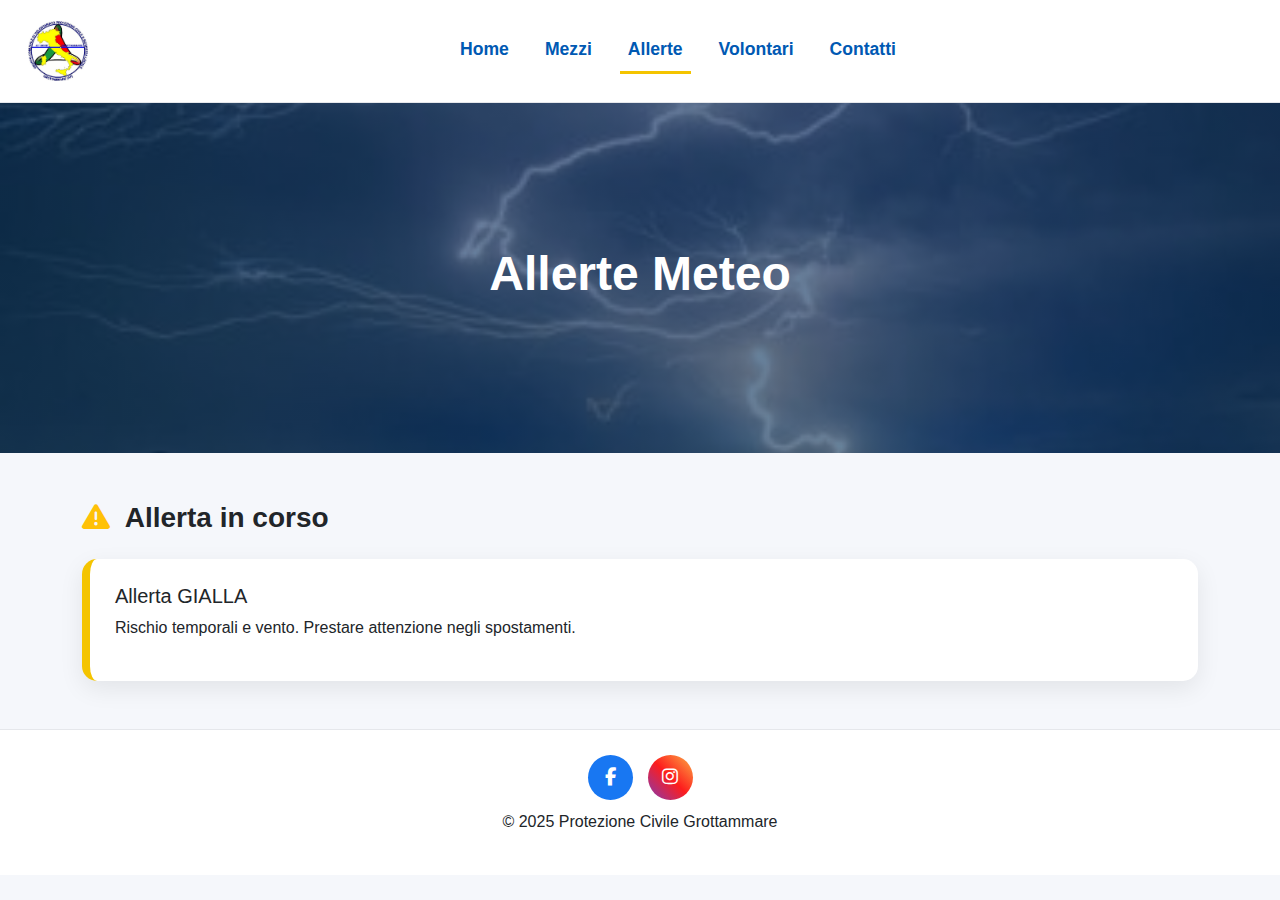
<file: allerte.html>
<!DOCTYPE html>
<html lang="it">
<head>
<meta charset="UTF-8">
<meta name="viewport" content="width=device-width, initial-scale=1">
<title>Allerte - Protezione Civile Grottammare</title>

<link rel="icon" type="image/png" href="img/logo.png">

<link href="https://cdn.jsdelivr.net/npm/bootstrap@5.3.2/dist/css/bootstrap.min.css" rel="stylesheet">
<link rel="stylesheet" href="https://cdnjs.cloudflare.com/ajax/libs/font-awesome/6.5.0/css/all.min.css">

<style>
:root {
  --primary: #0059b3;
  --accent: #f4c400;
  --bg: #f5f7fb;
  --card: #ffffff;
  --border: #e5e7eb;
}

/* BASE */
body {
  font-family: 'Inter', sans-serif;
  background: var(--bg);
  margin: 0;
}

/* NAVBAR (IDENTICA A MEZZI) */
.navbar {
  background: #ffffff;
  border-bottom: 1px solid var(--border);
  padding: 1rem;
}

.navbar-brand img {
  height: 60px;
}

.nav-link {
  font-size: 1.1rem;
  font-weight: 800;
  color: var(--primary) !important;
  margin: 0 10px;
}

.nav-link.active {
  border-bottom: 3px solid var(--accent);
}

/* HERO */
.hero {
  position: relative;
  height: 350px;
  background:
    linear-gradient(rgba(0,48,98,0.6), rgba(0,48,98,0.6)),
    url('img/Meteo.jpeg') center/cover no-repeat;
  display: flex;
  align-items: center;
  justify-content: center;
  color: white;
}

.hero h1 {
  font-size: 3rem;
  font-weight: 900;
}

/* BOX ALLERTA */
.alert-box {
  background: white;
  padding: 25px;
  border-radius: 15px;
  box-shadow: 0 8px 25px rgba(0,0,0,0.08);
  border-left: 8px solid #ccc;
  transition: 0.3s;
}

/* COLORI DINAMICI */
.gialla { border-color: #f4c400; }
.arancione { border-color: orange; }
.rossa { border-color: red; }
.verde { border-color: green; }

/* FOOTER IDENTICO A MEZZI */
footer {
  background: #ffffff;
  border-top: 1px solid var(--border);
  padding: 25px;
  text-align: center;
}

.social-links {
  display: flex;
  justify-content: center;
  gap: 15px;
  margin-bottom: 10px;
}

.social-links a {
  width: 45px;
  height: 45px;
  border-radius: 50%;
  display: flex;
  align-items: center;
  justify-content: center;
  color: white;
  font-size: 18px;
  text-decoration: none;
}

.social-facebook { background: #1877f2; }
.social-instagram { background: linear-gradient(45deg,#833ab4,#fd1d1d,#fcb045); }

</style>
</head>

<body>

<!-- NAVBAR -->
<header class="navbar navbar-expand-lg sticky-top">
  <div class="container-fluid">
    <a class="navbar-brand" href="index.html">
      <img src="img/logo.png">
    </a>

    <button class="navbar-toggler" data-bs-toggle="collapse" data-bs-target="#nav">
      <i class="fas fa-bars"></i>
    </button>

    <div class="collapse navbar-collapse justify-content-center" id="nav">
      <ul class="navbar-nav">
        <li class="nav-item"><a class="nav-link" href="index.html">Home</a></li>
        <li class="nav-item"><a class="nav-link" href="mezzi.html">Mezzi</a></li>
        <li class="nav-item"><a class="nav-link active" href="allerte.html">Allerte</a></li>
        <li class="nav-item"><a class="nav-link" href="volontari.html">Volontari</a></li>
        <li class="nav-item"><a class="nav-link" href="contatti.html">Contatti</a></li>
      </ul>
    </div>
  </div>
</header>

<!-- HERO -->
<section class="hero">
  <h1>Allerte Meteo</h1>
</section>

<main class="container py-5">

  <h3 class="fw-bold mb-4">
    <i class="fas fa-triangle-exclamation text-warning me-2"></i>
    Allerta in corso
  </h3>

  <!-- QUI CAMBI SOLO CLASSE -->
  <div id="alertBox" class="alert-box gialla">
    <h5>Allerta GIALLA</h5>
    <p>Rischio temporali e vento. Prestare attenzione negli spostamenti.</p>
  </div>

</main>

<!-- FOOTER -->
<footer>

  <div class="social-links">
    <a class="social-facebook" href="https://www.facebook.com/" target="_blank">
      <i class="fab fa-facebook-f"></i>
    </a>
    <a class="social-instagram" href="https://www.instagram.com/" target="_blank">
      <i class="fab fa-instagram"></i>
    </a>
  </div>

  <p>© 2025 Protezione Civile Grottammare</p>

</footer>

<script src="https://cdn.jsdelivr.net/npm/bootstrap@5.3.2/dist/js/bootstrap.bundle.min.js"></script>

</body>
</html>
</file>
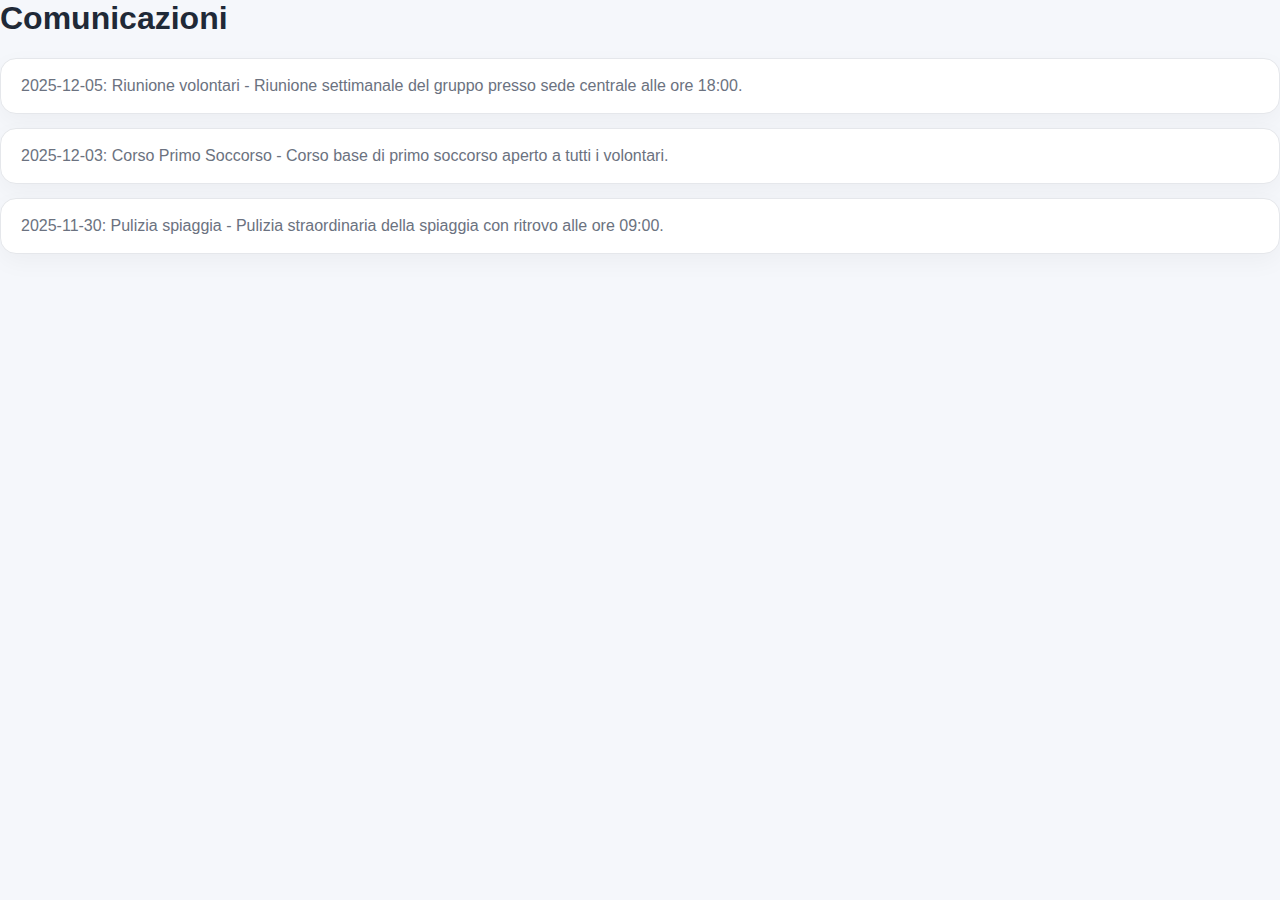
<file: comunicazioni.html>
<html>
<head>
<title>Comunicazioni</title>
<link rel="stylesheet" href="css/style.css">
</head>
<body>
<h1>Comunicazioni</h1>
<div id="comms"></div>
<script>
fetch('data/comunicazioni.json')
  .then(res => res.json())
  .then(comms => {
    const container = document.getElementById('comms');
    comms.forEach(c => {
      const div = document.createElement('div');
      div.className = 'comm';
      div.innerText = `${c.data}: ${c.titolo} - ${c.messaggio}`;
      container.appendChild(div);
    });
  });
</script>
</body>
</html>
</file>
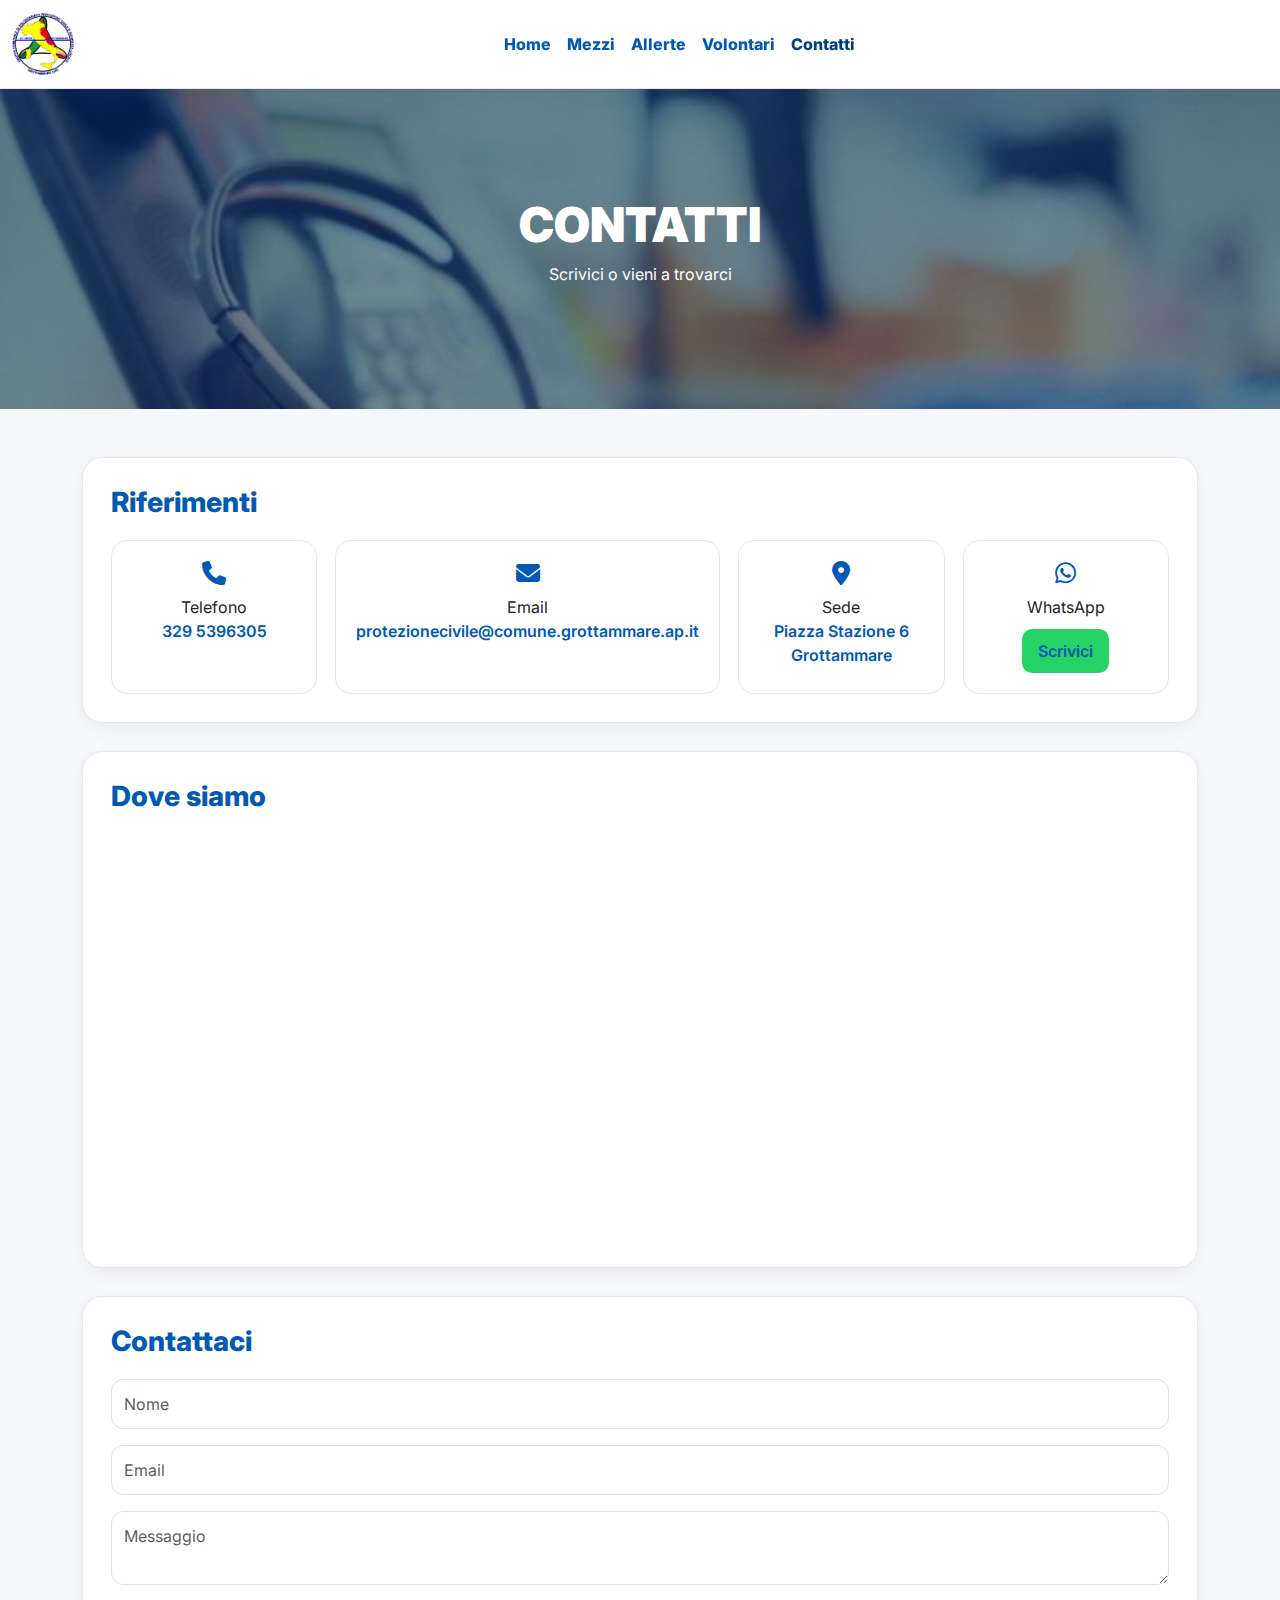
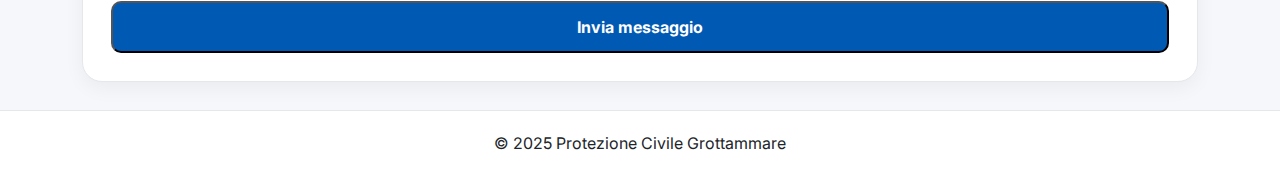
<file: contatti.html>
<!DOCTYPE html>
<html lang="it">
<head>
  <meta charset="UTF-8" />
  <meta name="viewport" content="width=device-width, initial-scale=1" />
  <title>Contatti - Protezione Civile Grottammare</title>

  <link rel="icon" type="image/png" href="img/logo.png" />

  <link rel="preconnect" href="https://fonts.googleapis.com">
  <link href="https://fonts.googleapis.com/css2?family=Inter:wght@400;600;800&display=swap" rel="stylesheet">

  <link href="https://cdn.jsdelivr.net/npm/bootstrap@5.3.2/dist/css/bootstrap.min.css" rel="stylesheet"/>
  <link rel="stylesheet" href="https://cdnjs.cloudflare.com/ajax/libs/font-awesome/6.5.0/css/all.min.css"/>

  <style>
    :root {
      --primary: #0059b3;
      --primary-dark: #003f80;
      --accent: #25D366;
      --bg: #f5f7fb;
      --card: #ffffff;
      --border: #e5e7eb;
      --radius: 20px;
    }

    body {
      font-family: 'Inter', sans-serif;
      background: var(--bg);
      margin: 0;
      display: flex;
      flex-direction: column;
      min-height: 100vh;
    }

    main { flex: 1; }

    /* NAVBAR */
    .navbar {
      background: #fff;
      border-bottom: 1px solid var(--border);
      box-shadow: 0 4px 18px rgba(0,0,0,0.04);
    }

    .navbar-brand img { height: 62px; }

    .nav-link {
      font-weight: 800;
      color: var(--primary) !important;
    }

    .nav-link.active { color: var(--primary-dark) !important; }

    /* HERO */
    .hero {
      min-height: 320px;
      display: flex;
      align-items: center;
      justify-content: center;
      text-align: center;
      background: linear-gradient(rgba(0,48,98,0.6), rgba(0,48,98,0.5)), url('img/contatti.jpg') center/cover;
      color: white;
    }

    .hero h1 {
      font-size: 3rem;
      font-weight: 900;
      text-transform: uppercase;
    }

    /* CARD */
    .content-card {
      background: var(--card);
      border: 1px solid var(--border);
      border-radius: var(--radius);
      padding: 28px;
      margin-bottom: 28px;
      box-shadow: 0 6px 20px rgba(0,0,0,0.05);
    }

    .section-title {
      font-weight: 800;
      color: var(--primary);
      margin-bottom: 20px;
    }

    /* GRID CONTATTI */
    .contacts-grid {
      display: grid;
      grid-template-columns: repeat(4,1fr);
      gap: 18px;
    }

    .contact-card {
      background: #fff;
      border: 1px solid var(--border);
      border-radius: 16px;
      padding: 20px;
      text-align: center;
      transition: .2s;
    }

    .contact-card:hover {
      transform: translateY(-4px);
    }

    .contact-card i {
      font-size: 1.5rem;
      color: var(--primary);
      margin-bottom: 10px;
    }

    .contact-card a {
      text-decoration: none;
      color: var(--primary);
      font-weight: 600;
    }

    /* MAPPA */
    .map-box {
      border-radius: 20px;
      overflow: hidden;
      margin-top: 20px;
    }

    iframe {
      width: 100%;
      height: 400px;
      border: none;
    }

    /* FORM */
    .form-control {
      border-radius: 12px;
      padding: 12px;
    }

    .btn-main {
      background: var(--primary);
      color: #fff;
      border-radius: 10px;
      padding: 12px;
      font-weight: 700;
    }

    .btn-whatsapp {
      background: var(--accent);
      color: white;
      padding: 10px 16px;
      border-radius: 10px;
      display: inline-block;
      margin-top: 10px;
      text-decoration: none;
    }

    .loader, .success {
      display: none;
      margin-top: 10px;
      font-weight: 600;
    }

    .success {
      color: green;
    }

    footer {
      background: #fff;
      border-top: 1px solid var(--border);
      padding: 20px;
      text-align: center;
    }

    @media(max-width: 900px){
      .contacts-grid { grid-template-columns: 1fr; }
    }
  </style>
</head>

<body>

<header class="navbar navbar-expand-lg sticky-top">
  <div class="container-fluid">
    <a class="navbar-brand" href="index.html">
      <img src="img/logo.png">
    </a>
    <div class="collapse navbar-collapse justify-content-center">
      <ul class="navbar-nav">
        <li class="nav-item"><a class="nav-link" href="index.html">Home</a></li>
        <li class="nav-item"><a class="nav-link" href="mezzi.html">Mezzi</a></li>
        <li class="nav-item"><a class="nav-link" href="allerte.html">Allerte</a></li>
        <li class="nav-item"><a class="nav-link" href="volontari.html">Volontari</a></li>
        <li class="nav-item"><a class="nav-link active" href="contatti.html">Contatti</a></li>
      </ul>
    </div>
  </div>
</header>

<section class="hero">
  <div>
    <h1>Contatti</h1>
    <p>Scrivici o vieni a trovarci</p>
  </div>
</section>

<main class="container mt-5">

  <!-- CONTATTI -->
  <div class="content-card">
    <h3 class="section-title">Riferimenti</h3>

    <div class="contacts-grid">

      <div class="contact-card">
        <i class="fas fa-phone"></i>
        <div>Telefono</div>
        <a href="tel:+393295396305">329 5396305</a>
      </div>

      <div class="contact-card">
        <i class="fas fa-envelope"></i>
        <div>Email</div>
        <a href="mailto:protezionecivile@comune.grottammare.ap.it">
          protezionecivile@comune.grottammare.ap.it
        </a>
      </div>

      <div class="contact-card">
        <i class="fas fa-location-dot"></i>
        <div>Sede</div>
        <a href="https://www.google.com/maps?q=Piazza+Stazione+6,+Grottammare" target="_blank">
          Piazza Stazione 6<br>Grottammare
        </a>
      </div>

      <div class="contact-card">
        <i class="fab fa-whatsapp"></i>
        <div>WhatsApp</div>
        <a href="https://wa.me/393295396305" target="_blank" class="btn-whatsapp">
          Scrivici
        </a>
      </div>

    </div>
  </div>

  <!-- MAPPA -->
  <div class="content-card">
    <h3 class="section-title">Dove siamo</h3>

    <div class="map-box">
      <iframe src="https://www.google.com/maps?q=Piazza+Stazione+6,+Grottammare&output=embed"></iframe>
    </div>
  </div>

  <!-- FORM -->
  <div class="content-card">
    <h3 class="section-title">Contattaci</h3>

    <form id="form" action="https://formspree.io/f/yourformid" method="POST">

      <input type="text" class="form-control mb-3" name="name" placeholder="Nome" required>
      <input type="email" class="form-control mb-3" name="email" placeholder="Email" required>
      <textarea class="form-control mb-3" name="message" placeholder="Messaggio" required></textarea>

      <button class="btn-main w-100">Invia messaggio</button>

      <div class="loader" id="loader">Invio...</div>
      <div class="success" id="success">Messaggio inviato!</div>

    </form>
  </div>

</main>

<footer>
© 2025 Protezione Civile Grottammare
</footer>

<script>
const f = document.getElementById("form");
const loader = document.getElementById("loader");
const success = document.getElementById("success");

f.addEventListener("submit", async e => {
  e.preventDefault();
  loader.style.display="block";

  await fetch(f.action, {
    method:"POST",
    body:new FormData(f),
    headers:{'Accept':'application/json'}
  });

  loader.style.display="none";
  success.style.display="block";
  f.reset();
});
</script>

</body>
</html>
</file>
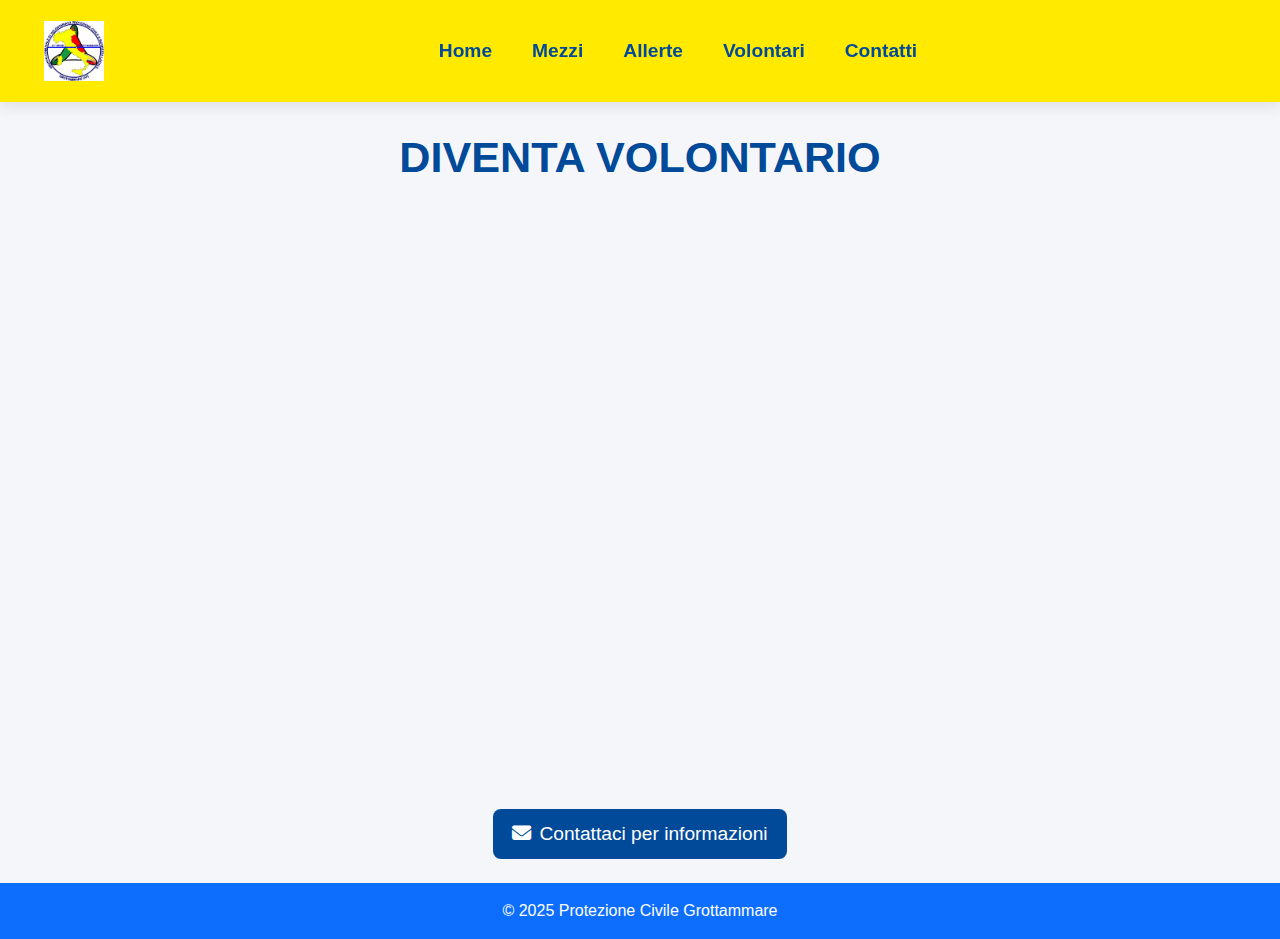
<file: volontari.html>
<!DOCTYPE html>
<html lang="it">
<head>
<meta charset="UTF-8">
<meta name="viewport" content="width=device-width, initial-scale=1">
<title>Diventa Volontario - Protezione Civile Grottammare</title>

<!-- Favicon -->
<link rel="icon" type="image/png" href="img/logo.png">

<!-- Bootstrap -->
<link href="https://cdn.jsdelivr.net/npm/bootstrap@5.3.2/dist/css/bootstrap.min.css" rel="stylesheet">

<!-- FontAwesome -->
<link rel="stylesheet" href="https://cdnjs.cloudflare.com/ajax/libs/font-awesome/6.5.0/css/all.min.css">

<!-- Custom Style -->
<style>
body {
  font-family: 'Poppins', sans-serif;
  background: #f5f6fa;
  color: #333;
  scroll-behavior: smooth;
}

/* Navbar */
.navbar {
  background: #ffea00; /* giallo Protezione Civile */
  padding: 1rem 2rem;
  box-shadow: 0 4px 15px rgba(0,0,0,0.1);
}
.navbar-brand img { height: 60px; transition: transform 0.3s; }
.navbar-brand img:hover { transform: scale(1.1); }
.nav-link {
  font-size: 1.2rem;
  margin: 0 12px;
  font-weight: 600;
  color: #004a99 !important; /* blu */
  position: relative;
  transition: 0.3s;
}
.nav-link:hover { color: #e67e22 !important; transform: translateY(-3px); }
.nav-link::after {
  content: "";
  position: absolute;
  width: 0;
  height: 3px;
  background: #e67e22; /* arancione/giallo scuro */
  bottom: -4px;
  left: 50%;
  transform: translateX(-50%);
  transition: 0.3s;
}
.nav-link:hover::after { width: 50%; }

/* Page Title */
.page-title {
  font-size: 2.7rem;
  font-weight: 900;
  color: #004a99;
  text-align: center;
  margin-top: 30px;
  text-transform: uppercase;
}

/* Card Custom */
.card-custom {
  border-radius: 14px;
  border: 2px solid #ffea00; /* bordo giallo */
  background: #fff;
  padding: 20px;
  margin-bottom: 20px;
  box-shadow: 0 4px 12px rgba(0,0,0,0.1);
  transition: transform 0.3s, box-shadow 0.3s, border-color 0.3s;
}
.card-custom:hover {
  transform: translateY(-5px);
  box-shadow: 0 8px 20px rgba(0,0,0,0.2);
  border-color: #004a99; /* bordo blu al hover */
}

/* Fade-in Animazione */
.fade-in { opacity: 0; transform: translateY(20px); animation: fadeInUp 0.8s forwards; }
@keyframes fadeInUp { to { opacity: 1; transform: translateY(0); } }

/* Pulsante Contatti */
.btn-custom {
  background: #004a99;
  color: #fff;
  font-size: 1.2rem;
  padding: 10px 18px;
  border-radius: 8px;
  transition: 0.3s;
}
.btn-custom:hover {
  background: #003976;
  transform: translateY(-3px);
}

/* Responsive Cards */
@media (min-width: 768px) {
  .card-col { display: flex; flex-wrap: wrap; gap: 20px; }
  .card-col .card-custom { flex: 1 1 calc(50% - 20px); }
}
@media (min-width: 1200px) {
  .card-col .card-custom { flex: 1 1 calc(33.33% - 20px); }
}
</style>
</head>

<body>

<header class="navbar navbar-expand-lg sticky-top">
  <div class="container-fluid">
    <a class="navbar-brand" href="index.html"><img src="img/logo.png" alt="Logo Protezione Civile Grottammare"></a>
    <button class="navbar-toggler" type="button" data-bs-toggle="collapse" data-bs-target="#navbarNav"><span class="navbar-toggler-icon"></span></button>
    <div class="collapse navbar-collapse justify-content-center" id="navbarNav">
      <ul class="navbar-nav align-items-center">
        <li class="nav-item"><a class="nav-link" href="index.html">Home</a></li>
        <li class="nav-item"><a class="nav-link" href="mezzi.html">Mezzi</a></li>
        <li class="nav-item"><a class="nav-link" href="allerte.html">Allerte</a></li>
        <li class="nav-item"><a class="nav-link active" href="volontari.html">Volontari</a></li>
        <li class="nav-item"><a class="nav-link" href="contatti.html">Contatti</a></li>
      </ul>
    </div>
  </div>
</header>

<h1 class="page-title">Diventa volontario</h1>

<div class="container mt-4">

  <div class="card-col">
    <!-- Chi può diventare volontario -->
    <div class="card-custom fade-in" style="animation-delay:0s">
      <h3><i class="fas fa-users me-2"></i>Chi può diventare volontario?</h3>
      <p>
        Chiunque abbia compiuto i 18 anni e voglia aiutare la comunità può entrare a far parte del 
        <strong>Gruppo Comunale di Protezione Civile di Grottammare</strong>.  
        Non è richiesta esperienza: la formazione viene fornita gratuitamente.
      </p>
    </div>

    <!-- Cosa fanno i volontari -->
    <div class="card-custom fade-in" style="animation-delay:0.2s">
      <h3><i class="fas fa-handshake-angle me-2"></i>Cosa fanno i volontari?</h3>
      <ul>
        <li>Supporto in caso di emergenze o calamità</li>
        <li>Attività di prevenzione sul territorio</li>
        <li>Assistenza durante eventi e manifestazioni</li>
        <li>Monitoraggi ambientali e meteo</li>
        <li>Formazione continua e esercitazioni</li>
      </ul>
    </div>

    <!-- Documenti -->
    <div class="card-custom fade-in" style="animation-delay:0.4s">
      <h3><i class="fas fa-file-arrow-down me-2"></i>Documenti da scaricare</h3>
      <p>Compila questi moduli e consegnali presso la sede della Protezione Civile:</p>
      <a href="doc/domanda_iscrizione.pdf" class="download-link" download>📄 Domanda di iscrizione volontario</a>
      <a href="doc/regolamento_gruppo.pdf" class="download-link" download>📘 Regolamento del gruppo comunale</a>
    </div>

    <!-- Quando e come presentare la richiesta -->
    <div class="card-custom fade-in" style="animation-delay:0.6s">
      <h3><i class="fas fa-file-signature me-2"></i>Quando e come presentare la richiesta</h3>
      <p>
        La domanda di iscrizione al gruppo comunale di Protezione Civile può essere presentata al Comune di Grottammare:
      </p>
      <ul>
        <li><strong>Di persona:</strong> presso l’Ufficio Protocollo</li>
        <li><strong>PEC:</strong> comune.grottammare.protocollo@emarche.it</li>
        <li><strong>Email:</strong> protocollo@comune.grottammare.ap.it</li>
      </ul>
    </div>
  </div>

  <!-- Pulsante contatti -->
  <div class="text-center mt-4">
    <a href="contatti.html" class="btn btn-custom"><i class="fas fa-envelope me-2"></i>Contattaci per informazioni</a>
  </div>

</div>

<footer class="bg-primary text-white text-center p-3 mt-4">
  © 2025 Protezione Civile Grottammare
</footer>

<script src="https://cdn.jsdelivr.net/npm/bootstrap@5.3.2/dist/js/bootstrap.bundle.min.js"></script>
</body>
</html>
</file>
<file: css/style.css>
:root {
  --primary: #0059b3;
  --primary-dark: #003f80;
  --accent: #f4c400;
  --text: #1f2937;
  --muted: #6b7280;
  --bg: #f5f7fb;
  --card: #ffffff;
  --border: #e5e7eb;
  --radius: 20px;
  --blue-soft: #eef5ff;
}

* {
  box-sizing: border-box;
}

html, body {
  margin: 0;
  padding: 0;
  min-height: 100%;
}

body {
  font-family: 'Inter', sans-serif;
  background: var(--bg);
  color: var(--text);
  scroll-behavior: smooth;
}

/* ===== NAVBAR BASE ===== */
.navbar {
  background: #ffffff;
  border-bottom: 1px solid var(--border);
  box-shadow: 0 4px 18px rgba(0, 0, 0, 0.04);
  padding: 0.95rem 1rem;
  transition: 0.25s ease;
}

.navbar-brand img {
  max-height: 62px;
  transition: transform 0.25s ease;
}

.navbar-brand img:hover {
  transform: scale(1.04);
}

.nav-link {
  font-size: 1.12rem;
  margin: 0 12px;
  font-weight: 800;
  color: var(--primary) !important;
  position: relative;
  transition: 0.25s ease;
}

.nav-link:hover,
.nav-link.active {
  color: var(--primary-dark) !important;
}

.nav-link::after {
  content: "";
  position: absolute;
  left: 50%;
  bottom: -6px;
  width: 0;
  height: 3px;
  border-radius: 30px;
  background: var(--accent);
  transform: translateX(-50%);
  transition: width 0.25s ease;
}

.nav-link:hover::after,
.nav-link.active::after {
  width: 60%;
}

.navbar-toggler {
  border: none;
  box-shadow: none !important;
}

/* ===== TITOLI GENERICI ===== */
.big-title {
  font-size: clamp(2.4rem, 5vw, 4rem);
  font-weight: 900;
  text-align: center;
  margin: 40px 0 20px;
  color: var(--primary);
  text-transform: uppercase;
  letter-spacing: 1px;
}

/* ===== SEZIONI / CARD BASE ===== */
.content-card {
  background: var(--card);
  border: 1px solid var(--border);
  border-radius: var(--radius);
  box-shadow: 0 6px 20px rgba(0,0,0,0.05);
  padding: 30px;
  margin-bottom: 28px;
}

.section-title {
  display: flex;
  align-items: center;
  gap: 10px;
  font-size: 1.5rem;
  font-weight: 800;
  color: var(--primary);
  margin-bottom: 16px;
}

.section-subtitle {
  margin: 0;
  color: var(--muted);
  line-height: 1.7;
  font-size: 1rem;
}

.card-icon {
  width: 54px;
  height: 54px;
  border-radius: 15px;
  display: inline-flex;
  align-items: center;
  justify-content: center;
  background: var(--blue-soft);
  color: var(--primary);
  font-size: 1.25rem;
  margin-bottom: 14px;
}

.card-title {
  font-size: 1.1rem;
  font-weight: 800;
  color: var(--text);
  margin-bottom: 10px;
}

.card-text {
  color: var(--muted);
  line-height: 1.7;
  font-size: 0.97rem;
  margin: 0;
}

/* ===== ALERT VECCHIE / LISTE DINAMICHE ===== */
#alerts .alert,
#alerts-home .alert,
.dynamic-card,
#comms .comm {
  background: #ffffff;
  color: var(--muted);
  border: 1px solid var(--border);
  border-radius: 16px;
  padding: 18px 20px;
  box-shadow: 0 8px 24px rgba(0,0,0,0.04);
  margin-bottom: 14px;
  transition: 0.25s ease;
}

#alerts .alert:hover,
#alerts-home .alert:hover,
.dynamic-card:hover,
#comms .comm:hover {
  transform: translateY(-4px);
  box-shadow: 0 12px 26px rgba(0,0,0,0.07);
}

#alerts .giallo,
#alerts-home .giallo {
  border-left: 6px solid #f4c400;
}

#alerts .arancione,
#alerts-home .arancione {
  border-left: 6px solid #f59e0b;
}

#alerts .rosso,
#alerts-home .rosso {
  border-left: 6px solid #dc2626;
}

/* ===== CARDS MEZZI ===== */
.mezzo-card {
  background: #fff;
  border: 1px solid var(--border);
  border-radius: 18px;
  overflow: hidden;
  box-shadow: 0 8px 24px rgba(0,0,0,0.04);
  transition: 0.25s ease;
  cursor: pointer;
}

.mezzo-card:hover {
  transform: translateY(-6px);
  box-shadow: 0 12px 26px rgba(0,0,0,0.07);
}

.mezzo-card img {
  width: 100%;
  height: 220px;
  object-fit: cover;
  display: block;
}

.mezzo-card-body {
  padding: 18px;
}

.mezzo-card-body h5 {
  font-weight: 800;
  color: var(--primary);
  margin-bottom: 8px;
}

.mezzo-card-body p {
  font-size: 0.95rem;
  color: var(--muted);
  margin: 0;
  line-height: 1.6;
}

/* ===== CAROUSEL VECCHIO ===== */
.carousel-container {
  max-width: 1200px;
  margin: 0 auto 40px;
}

.carousel-item img {
  height: 500px;
  object-fit: cover;
  border-radius: 16px;
}

/* ===== ANIMAZIONI ===== */
.fade-in {
  opacity: 0;
  transform: translateY(20px);
  animation: fadeInUp 0.8s forwards;
}

@keyframes fadeInUp {
  to {
    opacity: 1;
    transform: translateY(0);
  }
}

/* ===== FOOTER ===== */
footer {
  width: 100%;
  background: #ffffff;
  border-top: 1px solid var(--border);
  padding: 28px 20px;
  text-align: center;
}

footer a {
  color: var(--primary);
  text-decoration: none;
}

footer a:hover {
  color: var(--primary-dark);
}

/* ===== RESPONSIVE ===== */
@media (max-width: 991px) {
  .nav-link {
    margin: 8px 0;
  }
}

@media (max-width: 768px) {
  .big-title {
    font-size: 2.2rem;
  }

  .carousel-item img {
    height: 300px;
  }

  .content-card {
    padding: 22px;
  }

  .section-title {
    font-size: 1.3rem;
  }
}
</file>
